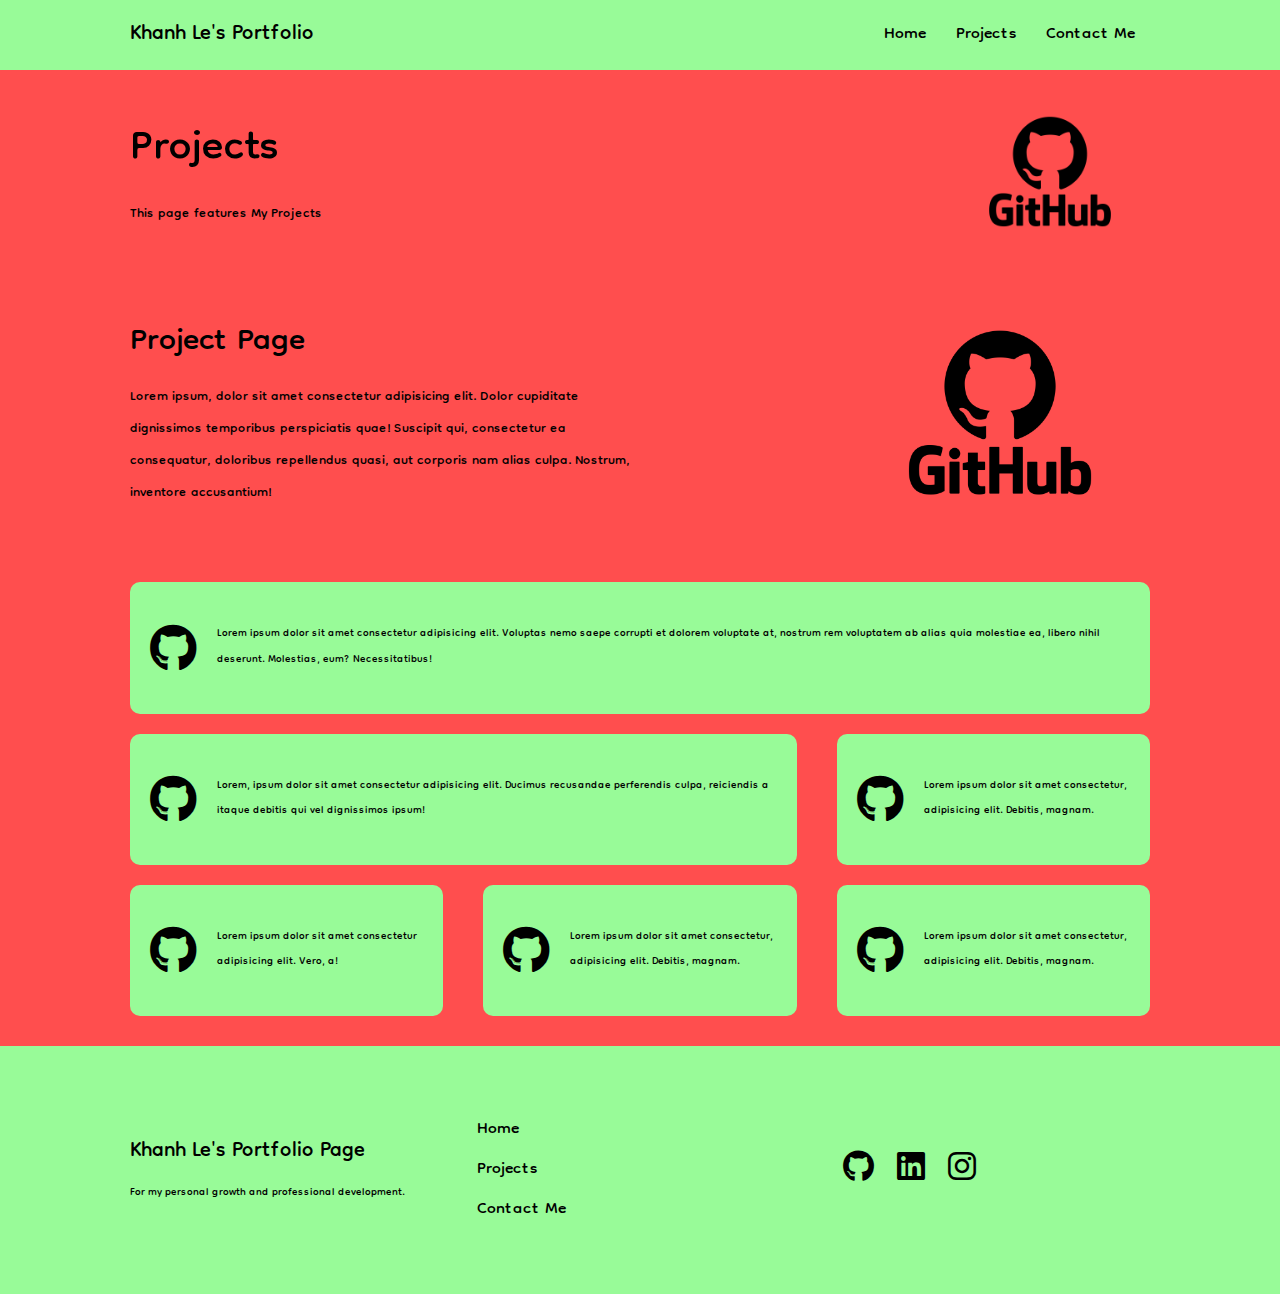
<file: Projects.html>
<!DOCTYPE html>
<html lang="en">

<head>
    <meta charset="UTF-8">
    <meta http-equiv="X-UA-Compatible" content="IE=edge">
    <meta name="viewport" content="width=device-width, initial-scale=1.0">
    <title>Khanh Le's | Portfolio</title>
    <link rel="stylesheet" href="utilities.css">
    <link rel="stylesheet" href="https://cdnjs.cloudflare.com/ajax/libs/font-awesome/6.0.0-beta3/css/all.min.css">
    <link rel="stylesheet" href="style.css">
</head>

<body>

<!-- Navbar -->

    <div class="navbar">
        <div class="container flex"> <!--flexbox implentation allows us to freely grid and allign stuff-->
            <h1 class="logo">Khanh Le's Portfolio</h1>
            <nav>
                <ul>
                    <li><a href="index.html">Home</a></li>
                    <li><a href="projects.html">Projects</a></li>
                    <li><a href="contacts.html">Contact Me</a></li>
                </ul>
            </nav>
        </div>
    </div>

<!-- Head -->
<section class="projects-head bg-primary py-3">
    <div class="container grid">
        <div>
            <h1 class="xl">Projects</h1>
            <p class="lead">This page features My Projects</p>
        </div>
        <img src="GitHub-logo.png" alt="">
    </div>
</section>

<!-- Sub Head-->

<section class="projects-sub-head bg-light py-3">
    <div class="container grid">
        <div>
            <h1 class="lg">Project Page</h1>
            <p class ="lead">
                Lorem ipsum, dolor sit amet consectetur adipisicing elit. Dolor cupiditate dignissimos temporibus perspiciatis quae! Suscipit qui, consectetur ea consequatur, doloribus repellendus quasi, aut corporis nam alias culpa. Nostrum, inventore accusantium!
            </p>
        </div>
        <img src="GitHub-logo.png" alt="">
    </div>
</section>

<section class="projects-main my-2">
    <div class="container grid grid-3">
        <div class="card flex">
            <i class="fab fa-github fa-3x"></i>
            <p>Lorem ipsum dolor sit amet consectetur adipisicing elit. Voluptas nemo saepe corrupti et dolorem voluptate at, nostrum rem voluptatem ab alias quia molestiae ea, libero nihil deserunt. Molestias, eum? Necessitatibus!</p>
        </div>
        <div class="card flex">
            <i class="fab fa-github fa-3x"></i>
            <p>
                Lorem, ipsum dolor sit amet consectetur adipisicing elit. Ducimus
                recusandae perferendis culpa, reiciendis a itaque debitis qui vel
                dignissimos ipsum!
            </p>
        </div>
        <div class="card flex">
            <i class="fab fa-github fa-3x"></i>
            <p>
                Lorem ipsum dolor sit amet consectetur, adipisicing elit. Debitis,
                magnam.
            </p>
        </div>
        <div class="card flex">
            <i class="fab fa-github fa-3x"></i>
            <p>
                Lorem ipsum dolor sit amet consectetur adipisicing elit. Vero, a!
            </p>
        </div>
        <div class="card flex">
            <i class="fab fa-github fa-3x"></i>
            <p>
                Lorem ipsum dolor sit amet consectetur, adipisicing elit. Debitis,
                magnam.
            </p>
        </div>
        <div class="card flex">
            <i class="fab fa-github fa-3x"></i>
            <p>
                Lorem ipsum dolor sit amet consectetur, adipisicing elit. Debitis,
                magnam.
            </p>
        </div>
    </div>
</section>

<!-- Footer -->

<footer class="footer bg-dark py-5">
    <div class="container grid grid-3">
        <div>
            <h1>Khanh Le's Portfolio Page</h1>
            <p>For my personal growth and professional development.</p>
        </div>
        <nav>
            <ul>
                <li><a href="index.html">Home</a></li>
                <li><a href="projects.html">Projects</a></li>
                <li><a href="contacts.html">Contact Me</a></li>
            </ul>
        </nav>
        <div class="socials">
            <a href="#"></a><i class="fab fa-github fa-2x"></i></i></a>
            <a href="#"></a><i class="fab fa-linkedin fa-2x"></i></i></a>
            <a href="#"></a><i class="fab fa-instagram fa-2x"></i></i></a>
        </div>
    </div>
</footer>
</body>
</html>
</file>
<file: utilities.css>
/* Utilities - classes that we will use all around the website */

/*scope, or range*/ :root /*custom properties/universal variables declare around the website*/
{ 
    --primary-color: palegreen;
    --secondary-color: rgb(255,78,78);
    --dark-color: palegreen;
    --light-color: white;
}


.container { /* declares container properties */
    max-width: 1100px;
    margin: 0 auto;
    overflow: auto;
    padding: 0 40px;
    
}

.card { 
    background-color: var(--primary-color); /* changes background of card color */
    color: rgb(0, 0, 0);
    border-radius: 10px;
    box-shadow: 0 3px 10px rgba(rgba(0, 0, 0, 0.445)); /* x, y, blur, color */ 
    padding: 20px;
    margin: 10px; 
}

.flex { /* flexbox modifiers */
    display: flex;
    justify-content: center;
    align-items: center;
    height: 100%;

}

.grid { /* grid modifiers */
    display: grid;
    grid-template-columns: repeat(2, 1fr); /*repeat() to repeat 1fr 1fr*/
    gap: 20px; /*grid gap*/
    justify-content: center;
    align-items: center; 
    height: 100%;
}

.grid-3 { /* grid-3 modifiers */
    grid-template-columns:repeat(3, 1fr);
}


/* Stock Buttons */

.btn { /* stock button styling */
    display: inline-block; /* applies to buttons & links */
    padding: 10px 30px;
    cursor: pointer;
    background: rgb(255, 78, 78);
    color: black;
    border: none;
    border-radius: 5px;

}

.btn-outline { /* button with an outline */
    background-color: transparent;
    border: 1px black solid;
}

.btn:hover { /* button hover animation */
    transform: scale(0.98)
}

/* Background & Colored Buttons */

.bg-primary,
.btn-primary {
    background-color: var(--primary-color);
    color: black;
}

.bg-secondary,
.btn-secondary {
    background-color: var(--secondary-color);
    color: black;
}

.bg-dark,
.btn-dark {
    background-color: var(--dark-color);
    color: rgb(0, 0, 0);
}

.bg-light,
.btn-light {
    background-color: var(--light-color);
    color: black;
}


/* Text Sizes */

.lead {
    font-size: 20px;
}

.sm {
    font-size: 1rem;
}

.md {
    font-size: 2rem;
}

.lg {
    font-size: 3rem;
}

.xl {
    font-size: 4rem;
}

.text-center {
    text-align: center;
}

.text-centercoloredbar {
    background: var(--primary-color);
    text-align: center;
    margin: 0;
}

/* Margins */ /*added  my-2bg py-2bg 1/28/2022 */

.my-1 { /* spaces the margin */
    margin: 1rem 0; /* rem = css unit that multiplier of root element font size; default 16 px = 1 rem*/ 
}
.my-2 {
    margin: 1.5rem 0;

}
.my-3 {
    margin: 2rem 0;
}
.my-4 {
    margin: 3rem 0;
}
.my-5 {
    margin: 4rem 0;
}



.m-1 { /* spaces the margin */
    margin: 1rem 0; /* rem = css unit that multiplier of root element font size; default 16 px = 1 rem*/ 
}
.m-2 {
    margin: 1.5rem;
}
.m-3 {
    margin: 2rem;
}
.m-4 {
    margin: 3rem;
}
.m-5 {
    margin: 4rem;
}

/* Padding */
.py-1 { /* pads the margin */
    padding: 1rem 0; /* rem = css unit that multiplier of root element font size; default 16 px = 1 rem*/ 
}
.py-2 {
    padding: 1.5rem 0;
}
.py-3 {
    padding: 2rem 0;
}
.py-4 {
    padding: 3rem 0;
}
.py-5 {
    padding: 4rem 0;
}

.p-1 { /* pads the margin */
    padding: 1rem 0; /* rem = css unit that multiplier of root element font size; default 16 px = 1 rem*/ 
}
.p-2 {
    padding: 1.5rem;
}
.p-3 {
    padding: 2rem;
}
.p-4 {
    padding: 3rem;
}
.p-5 {
    padding: 4rem;
}
</file>
<file: style.css>
@import url('https://fonts.googleapis.com/css2?family=Dongle&display=swap');

/*scope, or range*/ :root /*custom properties/universal variables declare around the website*/
{ 
    --primary-color: palegreen;
    --secondary-color: rgb(255,78,78);
    --dark-color: palegreen;
    --light-color: white;
}

* {
    box-sizing: border-box; /* Border-box lets us padding & border without having to add to the width of an element */
    padding: 0;
    margin: 0;
}

body { /* Changes the font and color */
    font-family: 'Dongle', sans-serif;
    color: black;
    line-height: 1.6;  
}


ul { /* get rids of bulletin points*/
    list-style-type: none;
    font-size: 25px;
}

a { /*removes text modification*/
    text-decoration: none;
    color: black;
}

h1, h2 { /* modifies heading one and two */
    font-weight: 500;
    line-height: 1.2;
    margin: 10px 0;

}

p { /* so they're not mushed together */
    margin: 10px 0;
}

img { /* keeps the image in the container */
    width: 100;
}

/* Spam Filter : Hidden */

.hidden {
    visibility: hidden;
    height: 0;
}


/* NavBar Styling */
.navbar { /* modifies the navigational bar on the top right */
    background-color: palegreen;
    color: black;
    height: 70px; 
}

.navbar ul { /* modifies navbar's unordered list */
    display: flex;
}
.navbar a { /* modifies navbar's margin between one another in addition to font */
    color: black;
    padding: 10px;
    margin: 0 5px; /* breaks them up more 0 px top n bottom 5px left n right */
}

.navbar a:hover { /* animation for lines at the bottom whenenver hovered over */
    border-bottom: 2px black solid; /* used for border animation at the bottom */
}

.navbar .flex { /* puts a .flex tag on .nav calling attributes and able to add modifers */
    justify-content: space-between; /* defines how the browser distributes space between and around content items along the main-axis of a flex container */
}

/* Showcase / Carry */
.showcase { 
    height:400px; /* changes the height of the container */
    background-color: rgb(255, 78, 78); /* changes color of showcase bg */
    color: black; /* change the color of font in showcase */
    position: relative; /* to make it not clash */
}
.showcase-text { /* aligns the text relative to the grid in the center in showcase */
    position: center;
    text-align: center;
    animation: slideInFromTop 1s ease-in;
}

.showcase h1 { /* changes font size of heading 1 */
    font-size: 40px; /*create variation*/
}
.showcase p { /* changes the margin of paragaph */
    margin: 20px 0; 
}
.showcase .grid { 
    overflow: visible;  /*overflows the property*/ 
    grid-template-columns: 55% 45%; /* text, form part */
    gap: 30px;
    
}

.showcase-form {
    position: relative; /* room for a room property */
    top: 60px;
    height: 350px;
    width: 400px;
    padding: 40px;
    z-index: 100; /* z-layer:100 so always in front */
    justify-self: flex-end;  /* pushes form to the right */
    border: black solid 2px ; /* border around the form*/
    animation: slideInFromRight 1s ease-in-out;
}

.showcase-form .form-control {
    margin: 30px 0; /* seperates the prompt */
}

.showcase-form input[type='text'], /* calls type='text,email' to modify form input visuals */
.showcase-form input[type='email'] {
  border: 0; /* disables border */
  border-bottom: 1px solid black; /* underlines the form input*/
  width: 100%;
  padding: 3px;
  font-size: 16px;
  background-color: var(--primary-color); /* background color of form */
}

.showcase-form input:focus { 
    outline: none; /*get rids of the border when clicking in to type*/
}

.showcase::before, /* keyword added to a selector that lets you style a specific part of the selected element(s). */
.showcase::after { /* selects before and after */
    content: '';
    position: absolute;
    height: 120px; /* Transforming a slant */
    bottom: -70px; /* Transforming a slant */
    right: 0;
    left: 0;
    background: palegreen;
    transform: skewY(-3 deg); /* Transforming a slant */
    -webkit-transform: skewY(-3deg); /* Platform Support */
    -moz-transform: skewY(-3deg);
    -ms-transform: skewY(-3deg);
    z-index: -99;
}
/*

/* Body1 */

.body1 {
    padding-top: 100px; /* pushes text below the slant */
    background-color: var(--secondary-color); 
}

.body1-heading { /* modifies the heading of body1 portion*/
    max-width: 500px; /* the distance between the icons*/
    margin:auto; /* alignment */
    animation: slideInFromBottom 1s ease-in-out;

    
}

.body1 .grid h3{ /* modifies the font size of heading 3 in the grid */
    font-size: 35px;
    
}

.body1 .grid p { /* modifies the font size of paragraph in the grid*/
    font-size: 20px;
    font-weight: bold;
    background-color: var(--secondary-color);
}

/* body2 */

.body2 { /* makes .body2 section green bg */
    background-color: var(--primary-color);
    overflow: visible;
}

.body2 .grid { /* splits the grid into a 2x3 grid */
    grid-template-columns: repeat(3, 1fr);
    grid-template-rows: repeat(2, 1fr);
}

.body2 .grid > *:first-child { /* Refers to First Child, so this is the image */
    grid-column: 1 / span 2; /* Spans the scream */
    grid-row: 1 / span 2;
}
.body2 .card {
    border: 1px black solid;
}


/* Projects */

.projects .grid { /* splits the grid into 3x2 */
    grid-template-columns: 4fr 3fr;
}

/* Background Colors */

.projects {
    margin: auto;
    background-color: var(--secondary-color);
}

.text-centercoloredbar {
    margin: auto;
}


/* Languages */

.languages {
    margin: auto; /* pushes text down */
    text-align: center; 
    background-color: var(--primary-color);
}

.languages .flex { /* allows divs to stack atop of each other to be viewed like a column */
    flex-wrap: wrap;
}

.languages .card { /* aligns the text; */
    text-align: center;
    margin: 18px 10px 40px; /* top margin is 18px, right and left margins are 10px, bottom margin is 40px */  
    transition: transform 0.2s ease-in; /* smoother animation when hovering over card*/
}

.languages .card h4 { /* setting the font-size for heading 4 */
    font-size: 20px;
    margin-bottom: 10px;
}

.languages .card:hover { /* when card is hovered over */
    transform: translateY(-15px);
}

/* Projects Page */

.projects-head, .projects-sub-head, .projects-main {
    background-color: var(--secondary-color);
    margin: auto;
}

.projects-head img {
    width:200px;
    justify-self: flex-end; /* justify; just this item */
}

.projects-sub-head img {
    width: 300px;
    justify-self: flex-end;
}

.projects-main .card > i {
    margin-right: 20px;
}

.projects-main .grid {
    padding: 30px;
}
.projects-main .grid > *:first-child { /* * = Universal Selector */
    grid-column: 1 / span 3;
}

.projects-main .grid > *:nth-child(2) { /* Nth-Child lets us call any child */
    grid-column: 1 / span 2;
}

/* Contacts */

.contacts {
    min-height: 100vh;
    display:flex;
    justify-content: center;
    align-items: center;
}

.contacts .flex { /* allows divs to stack atop of each other to be viewed like a column */
    flex-wrap: wrap;
}

.contacts .card { /* aligns the text; */
    text-align: center;
    margin: 18px 10px 40px; /* top margin is 18px, right and left margins are 10px, bottom margin is 40px */  
    transition: transform 0.2s ease-in; /* smoother animation when hovering over card*/
}

.contacts .card h4 { /* setting the font-size for heading 4 */
    font-size: 20px;
    margin-bottom: 10px;
}

.contacts .card:hover { /* when card is hovered over */
    transform: translateY(-10px);
}


/* Footer */
.footer .socials a { /* sets the distance between socials*/
    margin: 0 10px; /* top and bottom margins is 0, right and left is 10px */
}

.footer {
    overflow: hidden;
}
/* Media Inquiry Pt.1 : Tablets and Under Support */

/* Animations */

@keyframes slideInFromLeft {
    0% {
        transform: translateX(-100%);
    }

    100% {
        transform: translateX(0%);
    }
}

@keyframes slideInFromRight { 
    0% {
        transform: translateX(100%);
    }

    100% {
        transform: translateX(0%);
    }
}

@keyframes slideInFromTop {
    0% {
        transform: translateY(-100%);
    }

    100% {
        transform: translateX(0%);
    }
}

@keyframes slideInFromBottom {
    0% {
        transform: translateY(100%);
    }

    100% {
        transform: translateX(0%);
    }
}


@media(max-width:768px) { /* Viewing / Responsiveness Optimization */

    .grid, /* stacks elements into a column */
    .showcase .grid,
    .body1 .grid,
    .body2 .grid,
    .projects .grid {
        grid-template-columns: 1fr; 
        grid-template-rows: 1fr; /* projects area has two rows; 1 to compensate */
    }
    
    .showcase { /* takes up the amount of the container; reduces text clashing */
        height: auto;
    }

    .showcase-text { /* aligns text to center */
        text-align: center; /* for smaller screens */
        margin-top: 40px; /* pushes it down a little */
        animation: slideInFromTop 1s ease-in;
    }

    .showcase-form { /* put on a grid or flex item to justify specifically */
        justify-self: center; 
        margin: auto;
        animation: slideInFromBottom 1s ease-in;

    }
    .body2 .grid > *:first-child { /* Refers to First Child */
        grid-column: 1; /* Resets 1 / span 2 to take up 1x1 on a grid */
        grid-row: 1;
    }
}

/* Media Inquiry Pt.2 : Mobile Support */
@media(max-width:500px) {
    .navbar { /* puts the menu item under the logo for more room or add a hamburger menu */
        height: 110px; 
    }

    .navbar .flex { /* puts the logo and nav atop of each other */
        flex-direction: column;
    }

    .navbar ul { /* Navbar Elements */
        padding: 10px;
        background: rgba(0,0,0,0.1); /* rgba(0,0,0,0.1) for cool transparent background */
    }
}
</file>
